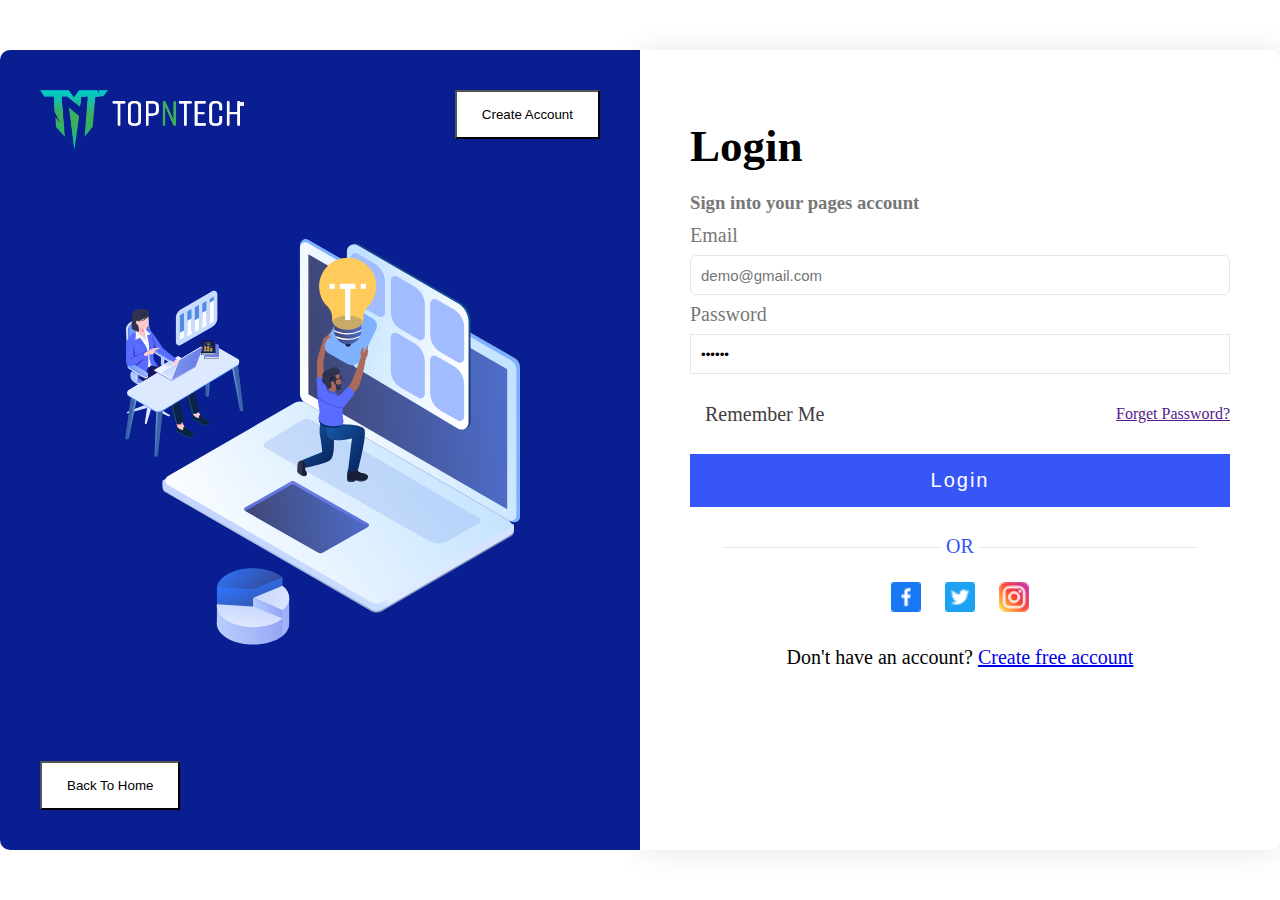
<file: login.html>
<!DOCTYPE html>
<html lang="en">
<head>
    <meta charset="UTF-8">
    <meta name="viewport" content="width=device-width, initial-scale=1.0">
    <title>Document</title>
    <link rel="stylesheet" href="./style.css">
</head>
<body>
    
</body> 
<div class="container ">
    <section class=" log">
        
        <div class="log_img">

            <img src="../images/whitelogo.png" alt="#">
            <a href="#"> 
                <button id="but"> 
                   <a href="../registration form/register.html">  Create Account</a>
                </button>
            </a>
            <button> 
                <a href="#"> 
                    <button id="buut">
                       <a href="../index.html">  Back To Home</a>
                    </button>
                </a>
            </button>


        </div>
        
        <div class="formm">
            <div class="formm_con">
            <h1>Login</h1>
            <h3>Sign into your pages account</h3>
            <form > 
                <label for="email" id="labe">Email</label>
                <input type="email" id="email"  placeholder="demo@gmail.com ">
                <label for="password"  id="labe"> Password</label>
                <input type="password"  id="password" value="123456">
            </form>
            <div class="for">
            <a href="# " id="me"> Remember Me</a>
            <a href=""> Forget Password? </a></div>
            <a href=" #"> <button id="butnlo"> 
                Login
            </button></a>
          
           <div class="row">
           <div class="or">
            <div class="line">
                
                

            </div>
            <span id="ooo"> OR</span>
            <div class="lin">
                    
            </div>

           </div>
           
        </div>
        <div class="face">
          <img src="../images/1.png" alt="">
          <img src="../images/2.png" alt="">
          <img src="../images/3.png" alt="">
        </div>
        <p>
            Don't have an account? <a href="/registration form/register.html"> Create free
                account</a>
           </p>
        </div>
        </div>

    </section>
    
</div>

</div>
</html>
</file>
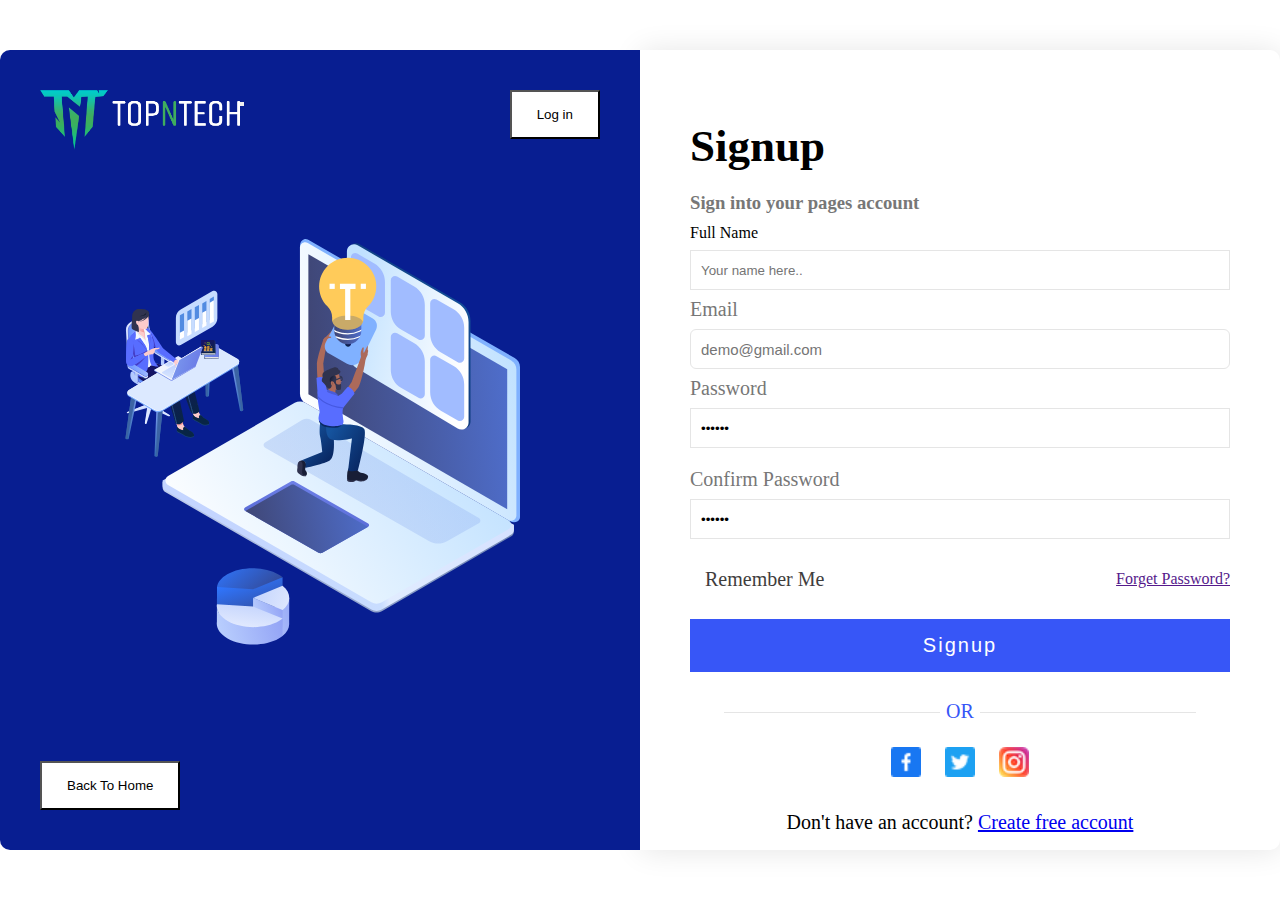
<file: register.html>
<!DOCTYPE html>
<html lang="en">
<head>
    <meta charset="UTF-8">
    <meta name="viewport" content="width=device-width, initial-scale=1.0">
    <title>Document</title>
    <link rel="stylesheet" href="./style.css">
</head>
<body>
    
</body> 
<div class="container ">
    <section class=" log">
            
        <div class="log_img">

            <img src="../images/whitelogo.png" alt="#">
            <a href="#"> 
                <button id="but"> 
                   <a href="./login.html"> Log in</a>
                </button>
            </a>
            <button> 
                <a href="#"> 
                    <button id="buut">
                       <a href="./index.html">  Back To Home</a>
                    </button>
                </a>
            </button>


        </div>
        
        <div class="formm">
            <div class="formm_con">
            <h1>Signup</h1>
            <h3>Sign into your pages account</h3>
            <form > 
                <label for="name">Full Name</label>
                <input type="text" id="name" name="name" placeholder="Your name here..">
                <label for="email" id="labe">Email</label>
                <input type="email" id="email"  placeholder="demo@gmail.com ">
                <label for="password"  id="labe"> Password</label>
                <input type="password"  id="password" value="123456">
                <label for="password"  id="labe">Confirm  Password</label>
                <input type="password"  id="co_password" value="123456">
            </form>
            <div class="for">
            <a href="# " id="me"> Remember Me</a>
            <a href=""> Forget Password? </a></div>
            <a href=" #"> <button id="butnlo"> 
                Signup
            </button></a>
          
           <div class="row">
           <div class="or">
            <div class="line">
                
                

            </div>
            <span id="ooo"> OR</span>
            <div class="lin">
                    
            </div>

           </div>
           
        </div>
        <div class="face">
           <img src="../images/1.png" alt="">
           <img src="../images/2.png" alt="">
           <img src="../images/3.png" alt="">
        </div>
        <p>
            Don't have an account? <a href="#"> Create free
                account</a>
           </p>
        </div>
        </div>

    </section>
    
</div>

</div>
</html>
</file>
<file: style.css>
* {
  margin: 0px;
  padding: 0px;
  box-sizing: border-box;
}

.container {
  max-width: 1320px;
  margin: auto;
  width: 100%;
}

.logo img {
  width: 200px;
  height: 50px;
 }
.navbar {
  padding-top: 25px;
  height: 100px;
  border-top: 1px solid rgb(184, 181, 181);
  display: flex;
  justify-content: space-between;

}

.button {
  display: flex;

  padding: 10px 0px;
  gap: 20px;
  font-size: large;
  font-weight: bold;
}

.button li a {
  padding: 31px 10px 10px 10px;
  transition: 0.1s ease;
  text-decoration: none;
  color: black;
 
}

.button li a:hover {

  color: #3756f7;
}

.button li {
  list-style-type: none;
}

.menu button {
  color: #3756f7;
  padding: 10px 40px;
  background-color: white;
  border: 1px solid #3756f7;
  border-radius: 4px;
  transition: 0.4s ease;
}

.menu button:hover {
  background-color: #3756f7;
  color: white;
}

/* Firstcard Start */

.card {
  width: 100%;
  display: flex;
  gap: 10px;
  margin-bottom: 50px;
  flex-wrap: nowrap;
}

/* CARDONE START */
.cardone {
  overflow: hidden;

  width: 50%;
}

.ifasion {
  transition: all 0.4s ease;
  position: relative;
  width: 100%;
  height: 100%;
  overflow: hidden;
  border-radius: 15px;
}

.fasion {
  width: 100%;
  height: 100%;
}

.ifasion:hover .fasion img {
  transform: scale(1.2);
}

.fasion img {
  border-radius: 10px;
  object-fit: cover;
  object-position: center;
  width: 100%;
  height: 100%;
  transition: all 0.2s ease;
}
.robert img {
  width: 50px;
  height: 50px;
  object-fit: cover;
  object-position: center;
}

.fasioncontant {
  position: absolute;
  padding: 40px 40px;
  /* bottom: 5%; */
  color: white;
  top: 0;
  left: 0;
  line-height: 40px;
  height: 100%;
  width: 100%;
  background: #00000052;
  display: flex;
  flex-direction: column;
  justify-content: flex-start;
}

.fasioncontant div span {
  font-size: 25px;
  color: #003aae;
  padding: 6px 12px;
  background-color: rgba(255, 255, 255, 0.8);
  border-radius: 5px;
}

.fasioncontant p {
  margin: 20px 0px;

  font-size: 35px;
 
}

.fasioncontant img {
  border-radius: 50px;
  overflow: hidden;
  float: left;
  margin-right: 20px;
}

/* CARDONE END */
/* CARDTWO START */
.cardtwo {
  width: 50%;
}

.itravel {
  position: relative;
  width: 100%;
  height: 300px;
  overflow: hidden;
  border-radius: 15px;
}

.travel {
  width: 100%;
  height: 300px;
}

.itravel:hover .travel img {
  scale: 1.2;
}

.travel img {
  object-fit: cover;
  object-position: center;
  transition: all 0.2s ease;

  width: 100%;
  height: 300px;
}

.travelcontant {
  width: 100%;
  height: 100%;
  position: absolute;
  display: flex;
  flex-direction: column;
  justify-content: flex-end;
  left: 0;
  top: 0;

  padding: 20px 30px;
  color: white;
  background-color: rgba(0, 0, 0, 0.339);
}

.travelcontant span {
  font-size: 25px;
  color: #003aae;
  padding: 6px 12px;
  background-color: rgba(255, 255, 255, 0.8);
  border-radius: 5px;
}

.travelcontant h1 {
  margin-top: 20px;
  font-size: 30px;
}

.travelcontant h3 {
  margin-top: 10px;
}

/* CARDTWO END */

/* CARDTHREE START */
.cardthree {
  width: 100%;
  display: flex;
  gap: 10px;
  height: 320px;
  margin-top: 8px;
}

.ifood {
  width: 100%;
  height: 100%;
  overflow: hidden;
  border-radius: 15px;
  position: relative;
}

.food {
  width: 100%;
  height: 100%;

  object-fit: cover;
  object-position: top;
}

.ifood:hover .food img {
  transform: scale(1.2);
}

.food img {
  object-fit: cover;
  object-position: center;
  transition: all 0.2s ease;
  width: 100%;
  height: 340px;
}

.foodcontant {
  display: flex;
  flex-direction: column;
  justify-content: flex-start;
  width: 100%;
  height: 100%;
  left: 0%;
  top: 0%;
  position: absolute;
 
  color: white;
  background-color: rgba(0, 0, 0, 0.291);
}

.foodcontant span {
  font-size: 25px;
  color: #003aae;
  padding: 6px 12px;
  background-color: rgba(255, 255, 255, 0.8);
  border-radius: 5px;
}

.foodcontant h1 {
  margin-top: 20px;
}

.foodcontant h3 {
  margin-top: 10px;
}

.ibusiness {
  position: relative;
  width: 100%;
  height: 100%;
  overflow: hidden;
  border-radius: 15px;
}

.business {
  width: 100%;
  height: 100%;
  object-fit: cover;
  object-position: top;
}

.ibusiness:hover .business img {
  scale: 1.2;
}

.business img {
  object-fit: cover;
  object-position: bottom;
  transition: all 0.2s ease;
  width: 100%;
  height: 100%;
}

.businesscontant {
  width: 100%;
  height: 100%;
  display: flex;
  flex-direction: column;
  justify-content: flex-end;
  position: absolute;

  left: 0;
  top: 0;

  padding: 30px 30px;
  color: white;
  background-color: rgba(0, 0, 0, 0.296);
}

.businesscontant span {
  font-size: 25px;
  color: #003aae;
  padding: 6px 12px;
  background-color: rgba(255, 255, 255, 0.8);
  border-radius: 5px;
}

.businesscontant h1 {
  margin-top: 20px;
}

.businesscontant h3 {
  margin-top: 10px;
}

/* CARDTHREE END */
/* BREAKING NEWS START */

.breakhead span {
  color: white;
  background-color: blueviolet;
}

.breaking {
  margin-bottom: 50px;
  margin-top: 10px;
  display: flex;
}

.breakitem {
  background-color: #f9faff;
  display: flex;
  justify-content: left;
  padding: 20px;
  width: 440px;
  height: 145px;
  border: 1px solid #e9edff;
}

.breakimg {
  margin-right: 20px;
}

.breakitem img {
  object-position: center;
  object-fit: cover;
  width: 100px;
  height: 100px;
  border-radius: 6px;
}

.breakcontant {
  color: #777777;
}

.breakhead {
  font-size: 18px;
  padding: 10px 10px 10px 10px;
  color: white;
  background-color: #3756f7;
  border-radius: 10px 10px 0px 0px;
}

/* BIGCARD START  */
/* FIRST CARD START */
.bigcard {
  width: 100%;
  display: flex;
  gap: 20px;
}

.firstcard {
  padding: 20px;
  margin: 20px 0px;
  border: 1px solid #e9edff;
  /* gap: 20px; */
  width: 70%;
}

.firstcard-contant {
  width: 100%;
  display: flex;

  flex-wrap: wrap;
}

.blog-img {
  position: relative;
  width: 50%;
  padding: 20px 5px;
  margin-bottom: 20px;
  overflow: hidden;
}

.blog-h {
  width: 100%;
  height: 350px;
  overflow: hidden;
  border-radius: 10px;
  position: relative;
}

.blog-j {
  position: relative;
  width: 100%;
  height: 100%;
  transition: all 0.2s ease;
}

.blog-j img {
  width: 100%;
  height: 100%;
  transition: all 0.4s ease;
}

.blog-j:hover {
  filter: saturate(0);
  transform: scale(1.2);
}

.blog-img img {
  border-radius: 10px;
  width: 100%;
  height: 350px;
  object-fit: cover;
  transition: all 0.2s ease;
}

.thumbs {
  position: absolute;
  left: 10px;
  top: 10px;
  color: white;
}

.thumbs span {
  letter-spacing: 2px;
  background-color: #3756f7;
  padding: 10px 20px;
  border-radius: 6px;
}

.thumb {
  position: absolute;
  left: 10px;
  top: 20px;
  color: white;
}

.thumb span {
  letter-spacing: 2px;
  background-color: #3756f7;
  padding: 10px 20px;
  border-radius: 6px;
}

.admin {
  width: 100%;
}

.admin img {
  width: 50px;
  height: 50px;
  border-radius: 50%;
  float: left;
  margin-right: 30px;
}

.admin span h3 {
  padding: 10px;
  line-height: 30px;
}

.sec-card {
  width: 30%;
}

/* FIRST CARD END  */

/* SEC. CARD START */
.widget {
  border: 1px solid #e9edff;
  padding: 20px;
  overflow: hidden;
}

.widget h1 {
  font-size: 30px;
  padding: 10px 0px;
  border-bottom: 5px solid #3756f7;
}

.widget li a {
  text-decoration: none;
  color: rgba(0, 0, 0, 0.617);
  font-size: 25px;
}

.widget li {
  list-style-type: none;
  padding: 20px;
  border-bottom: 2px solid #e9edff;
}

.popular {
  border: 1px solid #e9edff;
  padding: 20px;
}

.popular h1 {
  font-size: 30px;
  padding: 20px 0px;
  border-bottom: 5px solid #3756f7;
}

.popular li {
  margin: 15px 0px;

  width: 100%;
  height: 120px;
  list-style-type: none;
  padding: 20px 0px;
  border-bottom: 2px solid #e9edff;
}

.popular li img {
  margin-right: 20px;
  height: 100%;
  width: 100px;
  object-fit: cover;
  object-position: center;
  border-radius: 6px;
  float: left;
}

.popular li a {
  text-decoration: none;
  color: rgba(0, 0, 0, 0.617);
}

.popular li a h3 {
  margin-top: 15px;
}

.for-card img {
  width: 100%;
  height: 100%;
}

/*  SEC. CARD END */

/* BIGCARD END */
.sponsored-news {
  margin: 20px 0px;
}

.sponsored-news span {
 
  font-size: 30px;
  padding: 10px 0px;
  border-bottom: 5px solid #3756f7;
}

.five-card {
  width: 100%;
  gap: 20px;
  display: flex;
  justify-content: space-evenly;
}

.five-card-child {
 
  width: 300px;
  height: 500px;
  position: relative;
}

.five-card-child-img img:hover {
  transform: scale(1.2);
  filter: saturate(0);
}

.five-card-child-img {
  object-fit: cover;
  object-position: center;
  width: 320px;
  height: 300px;
  overflow: hidden;
  border-radius: 6px;
}

.five-card-child-img img {
  object-fit: cover;
  object-position: center;
  width: 100%;
  height: 100%;
  border-radius: 6px;
  transition: all 0.2s ease;
}

.five-card-child-contant {
  width: 100%;
  margin-bottom: 20px;
 
}

.five-card-child-contant a {
  color: black;
  text-decoration: none;
}

.adam {
  width: 100%;
}

.adam img {
  float: left;
  width: 50px;
  height: 50px;
  object-fit: cover;
  object-position: center;
  border-radius: 50%;
  margin-right: 20px;
}

.adam span h3 {
  padding: 10px 0px;
}


.form {
  text-align: center;
  height: 400px;
  width: 100%;
  background-image: url(./images/wallpaper\ \(8\).jpg);
  background-position: center;
  background-size: cover;
  background-repeat: no-repeat;
  display: flex;
  justify-content: center;
  align-items: center;
  border-radius: 50px;
}

.form-contant {
  font-size: 20px;
  margin: auto;
  color: white;
}

#form {
  margin: auto;
  display: flex;
  justify-content: center;
  align-items: centers;
  background-color: white;
  height: 80px;
  width: 500px;
  padding: 10px;
  border-radius: 5px;
}

.form-contant h2 {
  margin: 20px 0px 30px 0px;
}

input:focus {
  outline: none;
}

#email {
  outline: none;
  font-size: 15px;
  border-radius: 6px;
  width: 70%;
  border: none;
}

#button {
  font-size: 15px;
  border-radius: 4px;
  color: white;
  border: none;
  background-color: #3756f7;
  width: 30%;
}
.input {
  background-color: white;
  height: 100px;
  width: 500px;
}



footer {
  flex-wrap: wrap;
  margin-top: 50px;
  display: flex;
  justify-content: center;
  align-items: center;
  color: white;
  gap: 40px;
  width: 100%;
 
  background-color: rgba(0, 0, 0, 0.797);
}

.footer-first-box,
.footer-sec-box,
.footer-th-box,
.footer-f-box {
  margin-top: 40px;
}

.footer-first-box {
  color: white;
  width: 350px;
  height: 350px;
}
.footer-first-box img {
  width: 200px;
  height: 50px;
}

.footer-first-box p {
  width: 300px;
  margin-top: 30px;
  text-align: justify;
  word-spacing: 2qpx;
  line-height: 30px;
}

.footer-sec-box {
  width: 200px;
  height: 350px;
}

.footer-sec-box a {
  color: white;
  text-decoration: none;
}

.footer-th-box {
  width: 350px;
  height: 350px;
}

.footer-sec-box li {
  list-style-type: none;
  padding: 8px;
}

.footer-th-box li {
  background-color: rgba(255, 255, 255, 0.1);
  list-style-type: none;
  margin: 5px;
  padding: 10px 20px;
  border-radius: 5px;
}

.footer-th-box li a {
  color: white;
  text-decoration: none;
}

.li {
  width: 100%;
  display: flex;
  flex-wrap: wrap;
}

.footer-f-box {
  width: 250px;
  height: 350px;
}

.media {
  margin-top: 20px;
  width: 300px;
  height: 200px;
}

.media li {
  margin: 10px 0px;

  list-style-type: none;
}

.media a {
  text-decoration: none;
  color: white;
}

.media img {
  margin-right: 20px;
}

#icon {
  font-size: 20px;
}

.bottom-bar {
  font-size: 20px;
  color: white;
  width: 100%;
  height: 80px;
  background-color: black;
  padding-top: 30px;
  text-align: center;
}

.bottom-bar a {
  color: white;
  text-decoration: none;
}
  /* 
  @media (max-width: 576px) {
    .menu {
      width: 50%;
      display: flex;
      gap: 5px;
      margin-left: 100px;
    }
    .five-card {
      display: flex;
      flex-wrap: wrap;
      justify-content: space-evenly;
    }

    .five-card-child {
      width: 100%;
      margin: 0px 20px;
    }

    .five-card-child-img {
      width: 100%;
    }

    .navbar {
      width: 100%;
      display: flex;
      justify-content: flex-start;
    }
    .logo {
      width: 50%;
    }
    .logo img {
      object-fit: fill;

      object-position: center;
    }
    .menu {
      width: 100px;
    }
    .menu button {
      padding: 10px 20px;
    }

    .breaking {
      display: flex;
      flex-wrap: wrap;
    }
    .footer-first-box img {
      width: 220px;
      height: 100px;
      object-fit: fill;
    }
  }

  
  .footer {
   
    width: 100%;
    
    display: flex;
    
    
  }

  .footer-first-box img {
    padding: 20px;
  }

  .footer-first-box {
    width: 100%;
    height: 200px;
  }

  .footer-first-box p {
    width: 100%;
    padding: 0px 20px;
  }

  .footer-sec-box {
    padding: 0px 20px;
    width: 100%;
    height: 200px;
  }

  .footer-th-box {
    width: 100%;
    height: 100px;
    padding: 0px 20px;
    margin-bottom: 20px;
  }

  .footer-f-box {
    padding: 0px 20px;
    width: 100%;
    height: 300px;
  }

  

  .topbar {
    padding: 5px;
    text-align: center;
  }

  .update button {
    font-size: 12px;
    padding: 5px 10px;
  }

  .navbar {
    height: 100px;
    width: 100%;
  }

  .navbar img {
    padding: 0px 20px;
  }

  .button {
    display: none;
  }

  .card {
    display: flex;
    flex-wrap: wrap;
  }

  .cardone,
  .cardtwo,
  .cardthree {
    width: 100%;
    padding: 0px 20px;
  }

  .cardthree {
    padding: 0px;
  }

  .breaking {
    gap: 0px;
    width: 100%;
    padding: 0px 20px;
    background-color: transparen;
  }

  .breakitem {
    width: 100%;
  }

  .breakhead {
    margin-left: 20px;
  }

  #h1 {
    padding: 0px 20px;
  }

  .bigcard {
    display: flex;
    flex-wrap: wrap;
  }

  .firstcard {
    margin: 20px 0px;
    width: 100%;
    display: flex;
    flex-wrap: wrap;
  }

  .blog-h {
    height: 250px;
  }

  .admin img {
    margin: 5px;
  }

  .admin {
    height: 250px;
  }

  .admin span h3 {
   
    font-size: 15px;
    line-height: 15px;
  

  .sec-card {
    width: 100%;
  }

  .for-card {
    padding: 0px 20px;
    width: 50%;
  }

  .sponsored-news {
    padding: 0px 20px;
  }

  .form {
    display: flex;
    justify-content: center;
    align-items: center;
  }

  #form {
    width: 500px;
  }

  .form-contant {
    width: 100%;
   
  

  .bottom-bar {
    height: 100%;
  }
  
  @media only screen and (min-width: 576px) and (max-width: 768px) {
    .five-card {
      display: flex;
      justify-content: space-evenly;
      flex-wrap: wrap;
    }

    .topbar {
      width: 100%;
      padding: 10px;
    }

    .navbar {
      height: 100px;
      display: flex;
      flex-wrap: wrap;
    }

    .button {
      display: none;
    }

    .logo img {
      padding: 10px 20px;
    }

    .menu {
      padding: 20px;
    }

    .card {
      display: flex;
      flex-wrap: wrap;
    }

    .cardone,
    .cardtwo,
    .cardthree {
      width: 100%;
      padding: 10px;
    }

    .breaking {
      padding: 0px 10px 10px 10px;
    }

    .breakhead {
     
      margin: 10px 10px 0px 10px;
    }

    .breakitem {
      font-size: 2vh;
    }

    #h1 {
      margin-left: 20px;
      margin-bottom: 30px;
    }

    .bigcard {
      display: flex;
      flex-wrap: wrap;
    }

    .firstcard {
      width: 100%;
      margin: 20px;
    }

    .firstcard-contant {
      padding: 0px 10px;
    }

    .sec-card {
      margin: 20px;
      width: 100%;
    }

    .for-card {
      width: 350px;
      height: 400px;
    }

    .sponsored-news {
      margin: 20px 20px;
    }

    footer {
      padding: 30px 0px;
    }

    .footer-first-box,
    .footer-th-box,
    .footer-sec-box,
    .footer-f-box {
      width: 300px;
      height: 200px;
    }
  }
  @media only screen and (min-width: 768px) and (max-width: 992px) {
    .five-card {
      display: flex;
      justify-content: space-evenly;
      flex-wrap: wrap;
     

    .five-card-child {
      width: 450px;
    }

    .five-card-child-img {
      width: 100%;
    }

    .card {
      display: flex;
      flex-wrap: wrap;
    }

    .cardone,
    .cardtwo,
    .cardthree {
      width: 100%;
      object-position: top;
      object-fit: cover;
      padding: 10px 20px;
    }

    .breaking {
      padding: 0px 20px;
    }

    .breakhead {
      margin-left: 20px;
    }

    .firstcard {
      margin: 10px 5px 10px 20px;
    }

    .sec-card {
      margin: 10px 20px 10px 5px;
    }

    #h1 {
      margin-left: 20px;
    }

    .sponsored-news {
      margin-left: 20px;
    }

    .footer {
      flex-wrap: wrap;
      display: flex;
    }

    .footer-sec-box,
    .footer-f-box {
      margin: 30px 0px 0px 20px;

      width: 100%;
      height: 200px;
    }

    .footer-th-box {
      margin: 30px 0px 0px 20px;

      width: 100%;
      height: 80px;
    }

    .footer-first-box {
      width: 100%;
      height: 120px;
    }

    .footer-first-box img {
      margin: 40px 0px 0px 40px;
    }

    .footer-first-box p {
      width: 100%;
      padding: 20px;
    }

    .navbar {
      margin: 10px 20px;
    }

    .topbar {
      margin: 20px 20px;
    }
  }

  @media only screen and (min-width: 992px) and (max-width: 1200px) {
    .five-card {
      padding: 0px 20px;
    }

    .five-card-child,
    .five-card-child-img {
      width: 270px;
    }

    .sponsored-news {
      margin-left: 20px;
    }

    .topbar,
    .navbar {
      margin: 0px 20px;
    }

    .card {
      
      padding: 20px;
    

    .breaking {
      margin: 0px 20px;
    }

    .breakhead {
      margin-left: 20px;
    }

    .fasion {
      height: 630px;
    }

    #h1 {
      margin: 40px 20px;
    }

    .firstcard {
      margin: 0px 5px 0px 20px;
    }

    .sec-card {
      margin: 0px 20px 0px 5px;
    }

    .footer-first-box,
    .footer-sec-box,
    .footer-th-box,
    .footer-f-box {
      width: 220px;
      margin-top: 50px;
    }

    .footer-first-box p {
      width: 100%;
    }
  }




  @media (max-width: 575.98px) {
  } */



  @media (max-width:576px) {
    .five-card {
      display: flex;
      flex-wrap: wrap;
     }
     .bigcard { 
      padding: 0px 20px;
      display: flex;
      flex-wrap: wrap;
     }
     .breaking { 
      display: flex;
      flex-wrap: wrap;
     }
     .card { 
      display: flex;
      flex-wrap: wrap;
     }
     .navbar { 
      margin-left: 20px;
      width: 100%;
      height: 150px;
      display: flex;

      flex-wrap: wrap;
      
      
     }
     .menu { 
      display: none;
     }
     .button  { 
    
      display: flex;
      justify-content: center;
      gap: none;
     }
     .button li a{ 
     padding: none;
      font-size: 15px;
      letter-spacing: 0px;
      
     }
     .logo img {
      width: 100px;
      height: 50px; 

     }
     .cardone,.cardtwo { 
      padding: 20px;
      width: 100%;
     }
     .cardthree { 
      width: 100%;

     }
     .breakhead { 
      margin-left:
      20px ;
     }
     .breakitem {
      
      width: 100%;
     }
     .breaking { 
      padding: 0px 20px;
     }
     #h1 { 
      padding: 20px;
     }
     .firstcard,.sec-card,.cardthree { 

      width: 100%;
     }
     .sponsored-news { 
      margin-left: 20px;
     }
     .form-contant { 
      width: 100%;
     }

     
    
  }
  @media only screen and (min-width: 576px) and (max-width: 768px) {
  

    .bigcard{ 
      display: flex;
      flex-wrap: wrap;
    
    }
    .firstcard,.sec-card,.cardthree { 
      width: 100%;
    }
    .five-card{ 
      display: flex;
      flex-wrap: wrap;
    }
    .card { 
      display: flex;
      flex-wrap: wrap;
    }
    .cardone,.cardtwo { 
      width: 100%;
      padding: 20px;
    }
    .breakhead { 
      margin-left: 20px;
      

    }
    .breaking { 
      padding: 0px 20px;
      flex-wrap: wrap;
    }
    .breakitem { 

      width: 100%;
      
    }
    #h1 { 
      margin: 0px 20px;
    }
    .sponsored-news { 
      padding: 20px;
    }
    .for-card {
      padding: 20px;
      width: 100%;
      height: 500px;
      object-fit: cover;
       

    }
    .for-card img { 
      object-fit: cover;
    }
  
  }

  @media only screen and (min-width: 768px) and (max-width: 992px) {
 .navbar { 
  padding: 20px;
 }
 .card { 
  padding: 20px;
 }
 .breaking { 
  padding:0px 20px 20px 20px;
 }  
 .breakhead { 
  margin-left: 20px;
 }
 #h1 { 
  margin-left: 20px;
 }
 .firstcard { 
  margin: 20px;
 }
 .sponsored-news { 
  margin: 20px;
 }
  footer { 
    gap: 0px;
    display: flex;
    flex-wrap: wrap;
  }
  

  }
  @media only screen and (min-width: 992px) and (max-width: 1200px) {
   .navbar,.card  {
    padding: 20px;
   } 
  .breakhead { 
    margin-left: 20px;
  }
  .breaking { 
    margin: 0px 20px;
  }
  #h1 { 
    margin: 20px;
  }
  .firstcard { 
    margin: 20px;
  }
  .sponsored-news { 
    margin: 20px;
  }
  footer { 
    display: flex;
    gap: 0px;
  }
  }



  
    .five-card { 
      gap: 48px;
      display: flex;
      flex-wrap: wrap;
    }
    .bigcard { 
      display: flex;
      flex-wrap: wrap;
    }
    .firstcard,.sec-card { 
      width: 100%;
      padding: 20px;
    }
    .for-card { 

      height: 500px;

    }
    .for-card img { 
      object-fit: cover;
    }
  }
/* login page start from {{ */

  .log { 
   
      display: flex;
      justify-content: center;
      align-items: center;
      width: 100%;
      height: 100vh;
  
  }
 
  .log_img { 
     border-radius: 10px 0px 0px 10px ;
      position: relative;
      background-image: url(./login.svg);
      background-position: center;
      background-repeat: no-repeat;
      background-size:400px;
      padding: 40px;
      background-color: #081e91;
      height: 800px;
      width: 50%;
  
  }
  .log_img img { 
      width: 200px;
      height: 60px;
      float: left;
  }
  
  #but { 
      float: right;
      color: black;
      background-color: white;
      padding: 15px 25px ;
  
  }
  #but a { 
      color: black;
      text-decoration: none;
  }
  #buut a { 
      color: black;
      text-decoration: none;
  }
  #buut { 
      padding: 15px 25px;
  color: black;
  background-color:
  white ;
  position: absolute;
  left: 40px;
  bottom: 40px;
  }
  /* log_img end */
  
  .formm {
         box-shadow: 1px 1px 30px #e5e5e5;
      border-radius: 0px 10px 10px 0px;
     
       padding: 50px;
      width: 50%;
      height: 800px;
  }
  .formm_con h1 {
      font-size: 40px;
      margin: 20px 0px ; 
  
  
  }
  .formm_con h3 { 
      margin: 0px 0px 50px 0px;
      font: 20px;
      color: #777777;
  }
  #email:focus { 
  outline: none;
  }
  #labe { 
      font-size: 20px;
      color: #777777;
  }
  #email { 
      margin: 10px 0px;
      padding: 20px;
      border: 1px solid #e5e5e5;
      width: 100%;
      height: 60px;
  }
  #password { 
      margin: 10px 0px;
      padding: 20px;
      border: 1px solid #e5e5e5;
      width: 100%;
      height: 60px;
      margin-bottom: 20px;
  
  }
  #me {
      font-size: 20px; 
      color:#3f3d3d ;
      padding: 20px;
      text-decoration: none;
      
  } 
  #butnlo:focus { 
      outline: none;
  }
  #butnlo { 
      letter-spacing: 2px;
      font-size: 20px;
      padding: 20px;
      margin: 30px 0px;
      border: none;
  background-color: #3756f7;
  color: white;
      width: 100%;
      /* height: 30px; */
  }
  .or { width: 100%;
      height: 5px;
      /* position: ; */
      display: flex;
      justify-content: center;
      
      margin-top: 30px;
      width: 100%;
  }
  .line { margin-right:20px ;
      width: 
      40%;
      height: 1px;
      border-top:1px solid #e5e5e5 ;
  }
  
  .row { 
      margin: 20px 0px;
      width: 100%;
      height: 5px;
      position: relative;
  }
  #ooo { 
      color: #3756f7;
      font-size: 20px;
      position: absolute;
      bottom:-6px;
  }
  .lin { 
      margin-left: 20px;
      width: 
      40%;
      height: 1px;
      border-top:1px solid #e5e5e5;   
  }
  .face { 
  
      margin: 20px 0px;
      text-align: center;
  }
  .face img { 
  margin: 20px 10px;
      width: 30px;
      height: 30px;
  }
  p { 
      font-size:20px ;
       text-align: center;  
  }
  .for { 
      width: 100%;
      height: 40px;
      display: flex;
      justify-content: space-between;
      align-items: center;
  }
  
  
  

/* login page close from }} */


/* registration page start from {{ */


  * { 
    margin: 0px;
    padding: 0px;
    box-sizing: border-box;
}
.container { 
    /* display: flex;
    justify-content: center;
    align-items: center; */
    max-width: 1320px;
    width: 100%;
    margin: auto;
}
.log { 
  /* box-shadow: 10px 20px 5px black; */
    display: flex;
    justify-content: center;
    align-items: center;
    width: 100%;
    height: 100vh;

}
/* log_img start */
.log_img { 
   border-radius: 10px 0px 0px 10px ;
    position: relative;
    background-image: url(./login.svg);
    background-position: center;
    background-repeat: no-repeat;
    background-size:400px;
    /* display: flex;
    justify-content: space-between; */
    padding: 40px;
    background-color: #081e91;
    height: 800px;
    width: 50%;

}
.log_img img { 
    width: 200px;
    height: 60px;
    float: left;
}

#but { 
    float: right;
    color: black;
    background-color: white;
    padding: 15px 25px ;

}
#but a { 
    color: black;
    text-decoration: none;
}
#buut a { 
    color: black;
    text-decoration: none;
}
#buut { 
    padding: 15px 25px;
color: black;
background-color:
white ;
position: absolute;
left: 40px;
bottom: 40px;
}
/* log_img end */

.formm {
       box-shadow: 1px 1px 30px #e5e5e5;
    border-radius: 0px 10px 10px 0px;
     /* display: flex;
     justify-content: center;
     align-items: center; */
     padding: 50px;
    width: 50%;
    height: 800px;
}
.formm_con{ 
    height: 100%;
    width: 100%;
}
.formm_con h1 {
    font-size: 45px;
    margin: 20px 0px ; 


}
.formm_con h3 { 
    margin: 0px 0px 10px 0px;
    font: 20px;
    color: #777777;
}
#email:focus { 
outline: none;
}
#labe { 
    font-size: 20px;
    color: #777777;
}
#name { 
    margin: 8px 0px;
    padding: 10px;
    border: 1px solid #e5e5e5;
    width: 100%;
    height: 40px;
}
#email { 
    margin: 8px 0px;
    padding: 10px;
    border: 1px solid #e5e5e5;
    width: 100%;
    height: 40px;
}
#co_password { 
    margin: 8px 0px;
    padding: 10px;
    border: 1px solid #e5e5e5;
    width: 100%;
    height: 40px;
    margin-bottom: 20px;

}
#password { 
    margin: 8px 0px;
    padding: 10px;
    border: 1px solid #e5e5e5;
    width: 100%;
    height: 40px;
    margin-bottom: 20px;

}
#me {
    font-size: 20px; 
    color:#3f3d3d ;
    padding: 15px;
    text-decoration: none;
    
} 
#butnlo:focus { 
    outline: none;
}
#butnlo { 
    letter-spacing: 2px;
    font-size: 20px;
    padding: 15px;
    margin: 20px 0px;
    border: none;
background-color: #3756f7;
color: white;
    width: 100%;
    /* height: 30px; */
}
.or { width: 100%;
    height: 5px;
    /* position: ; */
    display: flex;
    justify-content: center;
    
    margin-top: 20px;
    width: 100%;
}
.line { margin-right:20px ;
    width: 
    40%;
    height: 1px;
    border-top:1px solid #e5e5e5 ;
}

.row { 
    margin: 10px 0px;
    width: 100%;
    height: 5px;
    position: relative;
}
#ooo { 
    color: #3756f7;
    font-size: 20px;
    position: absolute;
    bottom:-6px;
}
.lin { 
    margin-left: 20px;
    width: 
    40%;
    height: 1px;
    border-top:1px solid #e5e5e5;   
}
.face { 

    margin: 10px 0px;
    text-align: center;
}
.face img { 
margin: 20px 10px;
    width: 30px;
    height: 30px;
}
p { 
    font-size:20px ;
     text-align: center;  
}
.for { 
    width: 100%;
    height: 40px;
    display: flex;
    justify-content: space-between;
    align-items: center;
}



  /* registration page close from {{ */

    /* business page close from {{ */

      
.logo img{ 
  width: 200px;
  height: 50px;
}

.button {
  display: flex;

  padding: 10px 0px;
  gap: 20px;
  font-size: large;
  font-weight: bold;

}

.button li a {


  padding: 31px 10px 10px 10px;
  transition: .1s ease;
  text-decoration: none;
  color: black;
  /* list-style-type: none; */
}

.button li a:hover {
  /* border-top:4px solid #3756f7 ; */
  color: #3756f7;
}

.button li {
  list-style-type: none;
}

.menu button {
  color: #3756f7;
  padding: 10px 40px;
  background-color: white;
  border: 1px solid #3756f7;
  border-radius: 4px;
  transition: .4s ease;
}

.menu button:hover {
  background-color: #3756f7;
  color: white;

}

.big_img { 
  display: flex;
  justify-content: center;
  align-items: center;
  width: 100%;
  height: 400px;
background-image:url(./images/natures-beauty-reflected-tranquil-mountain-waters-generative-ai.jpg) ;
background-position: center;
background-repeat: no-repeat;
background-size: cover;
}
.big_img_text { 
  color: white;
  font-size: 25px;
}
.big_img_text a { 
  text-decoration: none;
  color: white;
}
.life_card { 
  margin: 40px 0px;
  display: flex;
  gap: 40px;
  width: 100%;

}
.life_card_one { 
  width: 70%;

}
.life_card_two { 
  width: 30%;
}
.life_card_two_one {
  border: 1px solid #e5e5e5;
  
  padding: 0px 60px;
  background-color: #f9faff;
  background-image: url(./images/ab.png); 
  background-position: top right;
  background-repeat: no-repeat;
  background-size: 20px;
  width: 100%;
  height: 500px;
  text-align: center ;
}
.life_card_two_one img { 
  margin-top: 40px ;
  object-fit: cover;
  object-position: center;
  height: 220px;
  width: 220px;
  border-radius: 50%;
}
.life_card_two_one h1 {
  margin: 10px;
  /* font-size: 30px; ? */

} 
.life_card_two_one p { 
  line-height: 25px;
  color: #777777;
}
.ft_icon { 
  
  font-size: 30px;
  margin: 40px;
}
.life_card_two_two { 
  margin: 20px 0px;
  border: 1px solid #e5e5e5;
  width: 100%;
  height: 100px;
  padding: 20px;
}
.life_card_two_two_btn { 
  display: flex;
  width: 100%;
  height: 100%;
 }
.life_card_two_two_btn input { 
  background-color: #f9faff;
  padding: 10px;

  outline: none;
  width: 80%;
  height: 100%;
border: none;
border-radius: 6px;
}
.life_card_two_two_btn button { 
  width: 20%;
  border-radius: 6px;
  background-color: #3756f7;
  color: white;
  font-size: 25px;
  border: none;
  outline: none;
  height: 100%;
}
.life_card_two_cat { 
  padding: 20px;
  border: 1px solid #e5e5e5;
}
.life_card_two_cat h1 { 
  border-bottom:4px solid #3756f7 ;
  font-size: 30px;
  padding: 0px 20px 20px 20px;
  margin: 0px 20px; 


}
.icon_cat { 
  padding: 20px;
}
.icon_cat li{
 list-style-type: none;
  padding: 12px 0px;
  font-size: 25px;
  border-bottom: 2px solid #f9f1ff ; 
  
}  
.icon_cat a { 
  color: black;
  text-decoration: none;
}
.life_card_two_rel {
  margin: 20px 0px; 
  padding: 0px 20px ;
  border: 1px solid #e5e5e5;

  width: 100%;

}
.life_card_two_rel h1 { 
  border-bottom:4px solid #3756f7 ;
  font-size: 30px;
  padding: 20px 0px;
  margin:  0px 20px 10px 20px ; 


}
.rel_li {
  gap: 20px;
  display: flex;
  padding: 10px 20px;
margin: 0px 0px;
  list-style-type: none;
  width: 100%;
  height: 100px; 

}
.rel_li img{ 
  width: 100px;
  height: 80px;
  border-radius: 5px;
}
.rel_li h4 { 
  
  color: #777777;
}
.rel_li h4 p { 
  color: black;
    margin-top: 12px ;  
   font-size: 19px; 
}
.insta { padding: 20px;
  border: 1px solid #e5e5e5;
}
.insta h1 { 
  margin: 0px 20px 20px 20px;
  border-bottom:4px solid #3756f7 ;
  font-size: 30px;
   padding-bottom: 20px;
}
.insta_img { 
text-align: center;
}
.insta_img img {
  border-radius: 6px; 
  width: 100px;
  height: 100px;
}
.tag_span { 

  margin: 20px 0px;
  padding: 20px 40px 40px 40px;
  width: 100%;
  border: 1px solid #e5e5e5;
}
.tag_span h1 { padding: 00px 0px 20px 0px;
  font-size: 30px;
  margin: 0px 0px 20px 0px;
  border-bottom: 4px solid #3756f7;
}
.tag_span li  {
   
  list-style-type:none ;
}
.tag_span_li li { 
  border-radius: 6px;
  padding: 8px 15px;
  background-color: #ecf4fb;
}
.tag_span_li a { 
  text-decoration: none;
  color: black;
}
.tag_span_li {


  font-size: 18px; 
  gap: 20px;
  display: flex;
  flex-wrap: wrap;
}
.blue_box {
  color: white;
  font-size: 20px;
  background-color: #3756f7;
  padding: 40px;
  border: 1px solid #e5e5e5;
}
.blue_box h1 { 
  margin: 20px 0px;
  font-size: 35px;
}
.blue_box button {
  color: white;
  background-color: #3756f7;
  border: 1px solid white;
  margin: 20px 0px; 
  padding: 15px 45px;
  border-radius: 2px; 

}
.blue_box button a {
   
  font-size: 18px;
  text-decoration: none;
  color: white;
}
.life_card_one img { 
  margin:0px 0px 40px 0px;
  width: 100%;
  height: 450px;
  object-fit: fill;
  object-position: center;
}
.ri-user-3-line a { 

  color: #777777;
  text-decoration: none;
}
.ri-calendar-2-line,.ri-user-3-line { 
  color: #777777;
}
.ri-chat-3-line { 
  color: #777777;
  margin: 0px 15px;
}
#hhh1 {
  transition: .2s ease;
  color: black;
  text-decoration: none;
  font-size: 22px;
}
#hhh1:hover { 
  color: #3756f7;
}
#hhh1 h1 {  margin: 20px 0px;

}
#h1 { 
  color: #777777;
  font-size: 20px;
}
#read p { 
  margin: 40px 0px;
}
#read { 
  color: black;
  /* margin: 50px 0px; */
}
.topway { 
  margin: 60px 0px;
  background-image: url(./quotation_mark.svg);
  background-position: top right;
  background-repeat: no-repeat;
  background-size: 100px;
  padding: 50px;
  background-color: #f9faff; 
  width: 100%;
  height: 350px;
}
#lorem { 
  margin: 30px 0px;
  font-size: 30px;
}
#next_b { 
  border: none;
  outline:none;

  background-color: #ecf4fb;
  color: black;
  font-size: 20px;
  padding: 18px 22px;
  transition: 0.2s ease-in;
}
#next_b:hover { 
  background-color: #3756f7;
  color: white;
}
.life_card_one img { 
  object-position: center;
  object-fit: cover;
}


.footer-first-box img { 
  width: 200px;
  height: 100px;
}















   /*  business page close from {{ */
</file>
